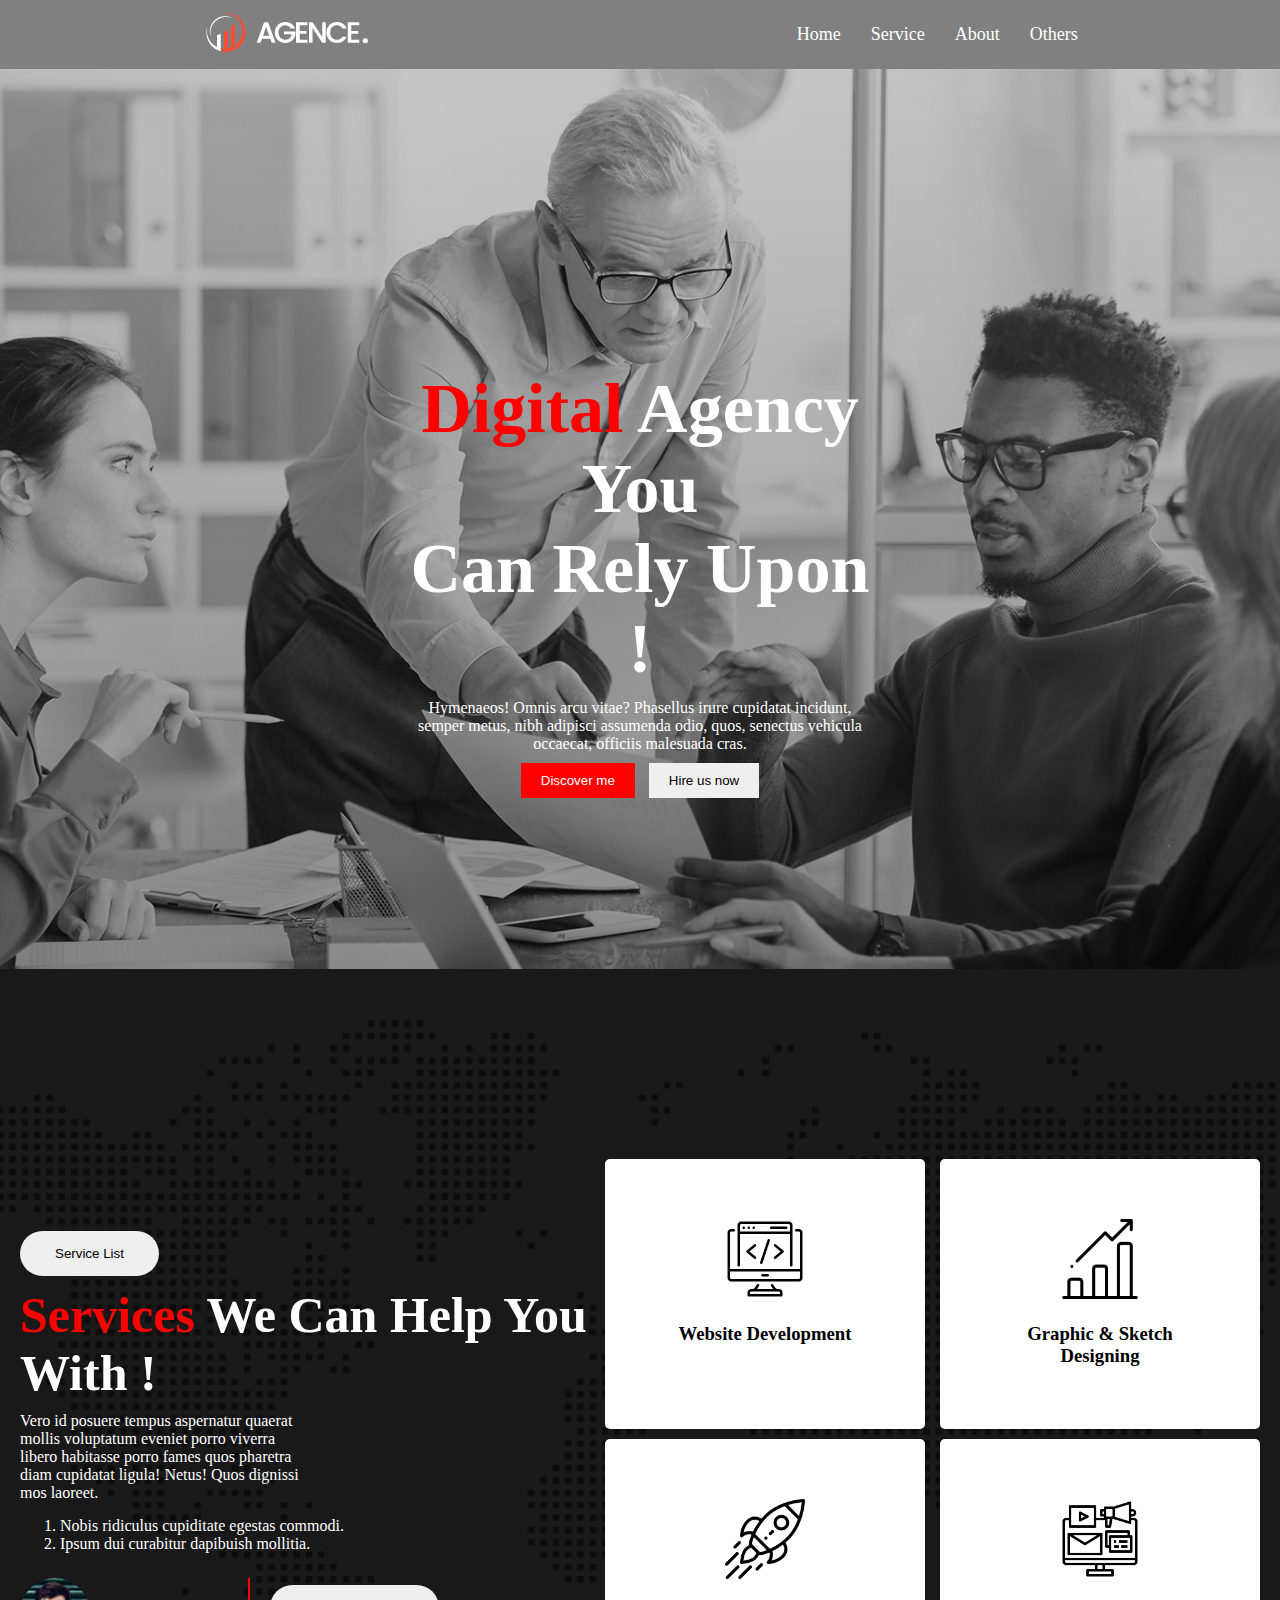
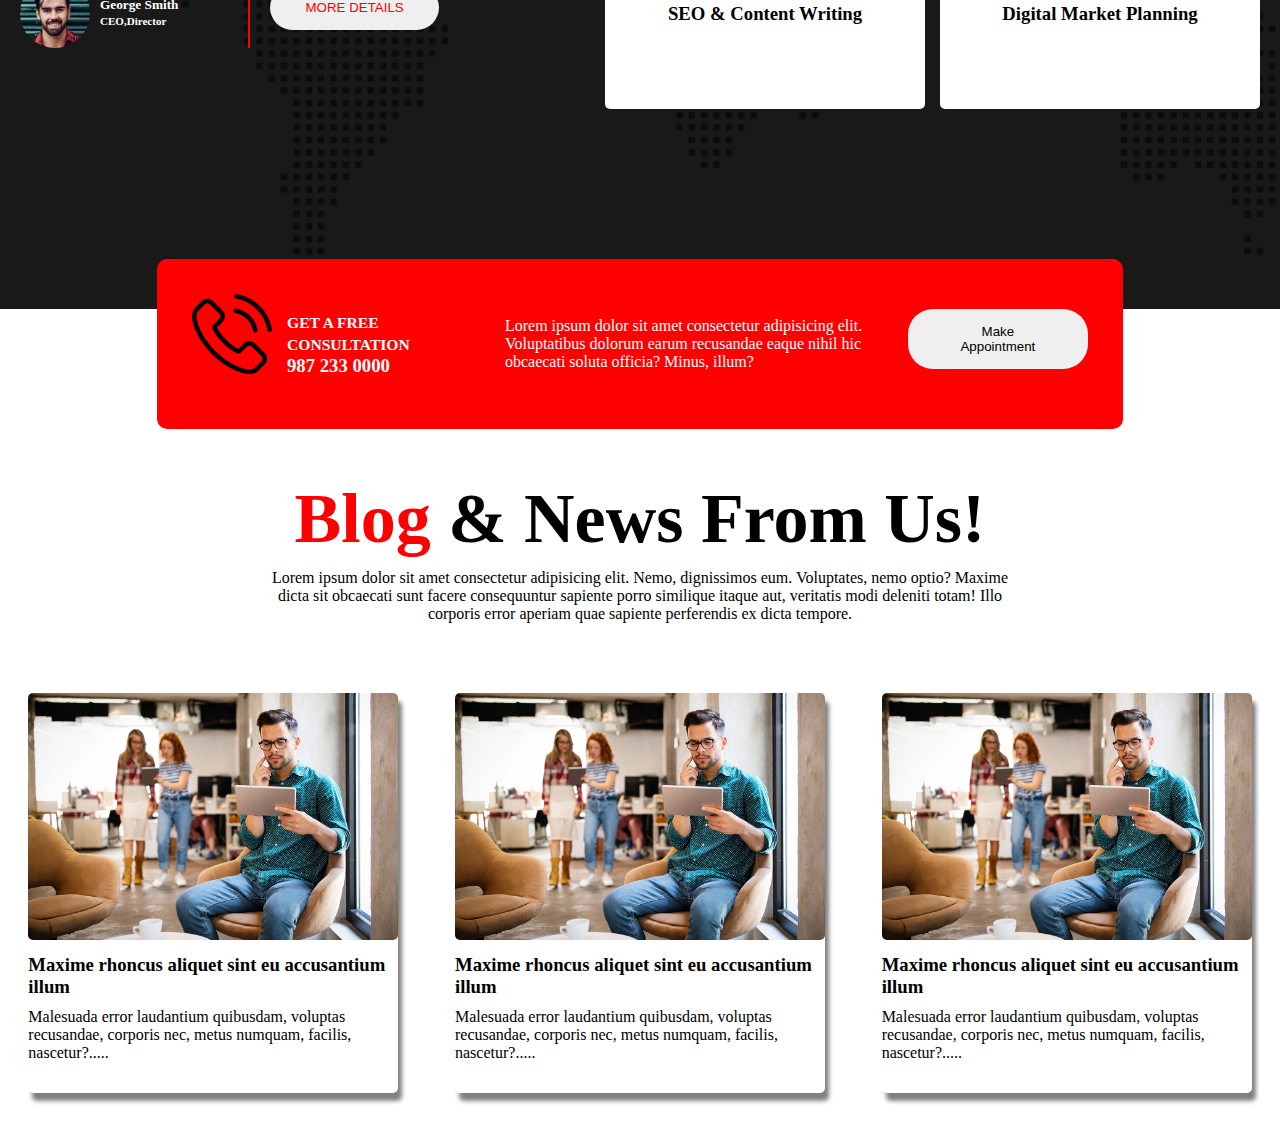
<file: index.html>
<!DOCTYPE html>
<html lang="en">

<head>
    <meta charset="UTF-8">
    <meta name="viewport" content="width=device-width, initial-scale=1.0">
    <title>Document</title>
    <link rel="stylesheet" href="style.css">
</head>

<body>
    <!-- header part -->
    <header>
        <nav class="nav-bar">
            <div class="logo">
                <img src="asset/logo/logo.png" alt="Logo">
            </div>
            <ul class="menu">
                <li>Home</li>
                <li>Service</li>
                <li>About</li>
                <li>Others</li>
            </ul>
        </nav>
        <div class="banner-container">
            <div class="banner-info">
                <h1 class="title"><span class="primary">Digital</span> Agency You <br>
                    Can Rely Upon !</h1>
                <p class="description">Hymenaeos! Omnis arcu vitae? Phasellus irure cupidatat incidunt, semper metus,
                    nibh adipisci
                    assumenda odio, quos, senectus vehicula occaecat, officiis malesuada cras.</p>
                <button class="btn bg-btn">Discover me</button>
                <button class="btn">Hire us now</button>
            </div>
        </div>
    </header>

    <main>
        <!-- service container  -->
        <div class="service-container">

            <div class="left-side-service-container">
                <button class="service-btn">Service List</button>
                <h1 class="service-title"><span class="primary">Services</span> We Can Help You With !</h1>
                <p class="service-description">Vero id posuere tempus aspernatur quaerat mollis voluptatum eveniet porro
                    viverra libero habitasse porro fames quos pharetra diam cupidatat ligula! Netus! Quos dignissi mos
                    laoreet.</p>
                <ol>
                    <li>Nobis ridiculus cupiditate egestas commodi.</li>
                    <li>Ipsum dui curabitur dapibuish mollitia.</li>
                </ol>
                <div class="director-container">
                    <div class="director-profile">
                        <img class="director-photo" src="asset/image/author.jpg" alt="">
                        <h5>George Smith <br>
                            <small>CEO,Director</small>
                        </h5>
                    </div>
                    <div class="director-btn">
                        <button class="service-btn primary">MORE DETAILS</button>
                    </div>
                </div>
            </div>

            <div class="right-side-service-container">
                <div class="first-two-boxes">
                    <div class="box">
                        <img class="icon" src="asset/icons/coding.png" alt="">
                        <h3>Website Development</h3>
                    </div>
                    <div class="box">
                        <img class="icon" src="asset/icons/bar-chart.png" alt="">
                        <h3>Graphic & Sketch Designing</h3>
                    </div>
                </div>
                <div class="first-two-boxes">
                    <div class="box">
                        <img class="icon" src="asset/icons/startup.png" alt="">
                        <h3>SEO & Content Writing</h3>
                    </div>
                    <div class="box">
                        <img class="icon" src="asset/icons/digital-marketing.png" alt="">
                        <h3>Digital Market Planning</h3>
                    </div>
                </div>
            </div>
        </div>

        <!-- appointment bar -->
        <div class="appointment-bar">
            <div class="phone-call">
                <img class="icon" src="asset/icons/phone-call.png" alt="">
                <h3><small>GET A FREE CONSULTATION</small> <br>
                    987 233 0000</h3>
            </div>
            <div class="appointment-description">
                <p>Lorem ipsum dolor sit amet consectetur adipisicing elit. Voluptatibus dolorum earum recusandae eaque
                    nihil hic obcaecati soluta officia? Minus, illum?</p>
            </div>
            <div class="appointment-button">
                <button class="service-btn">Make Appointment</button>
            </div>
        </div>

        <!-- blog container  -->
        <div class="blog-container">
            <h1 class="title blog-title"><span class="primary">Blog</span> & News From Us!</h1>
            <p class="blog-description"> Lorem ipsum dolor sit amet consectetur adipisicing elit. Nemo, dignissimos
                eum. Voluptates, nemo optio? Maxime dicta sit obcaecati sunt facere consequuntur sapiente porro
                similique itaque aut, veritatis modi deleniti totam! Illo corporis error aperiam quae sapiente
                perferendis ex dicta tempore.</p>
            <div class="all-cards">
                <div class="card">
                    <img class="blog-photo" src="asset/image/blog-1.jpg" alt="">
                    <h3 class="card-title">Maxime rhoncus aliquet sint eu accusantium illum</h3>
                    <p>Malesuada error laudantium quibusdam, voluptas recusandae, corporis nec, metus numquam, facilis, nascetur?.....</p>
                </div>
                <div class="card">
                    <img class="blog-photo" src="asset/image/blog-1.jpg" alt="">
                    <h3 class="card-title">Maxime rhoncus aliquet sint eu accusantium illum</h3>
                    <p>Malesuada error laudantium quibusdam, voluptas recusandae, corporis nec, metus numquam, facilis, nascetur?.....</p>
                </div>
                <div class="card">
                    <img class="blog-photo" src="asset/image/blog-1.jpg" alt="">
                    <h3 class="card-title">Maxime rhoncus aliquet sint eu accusantium illum</h3>
                    <p>Malesuada error laudantium quibusdam, voluptas recusandae, corporis nec, metus numquam, facilis, nascetur?.....</p>
                </div>
            </div>
        </div>
    </main>
    <footer>

    </footer>
</body>

</html>
</file>
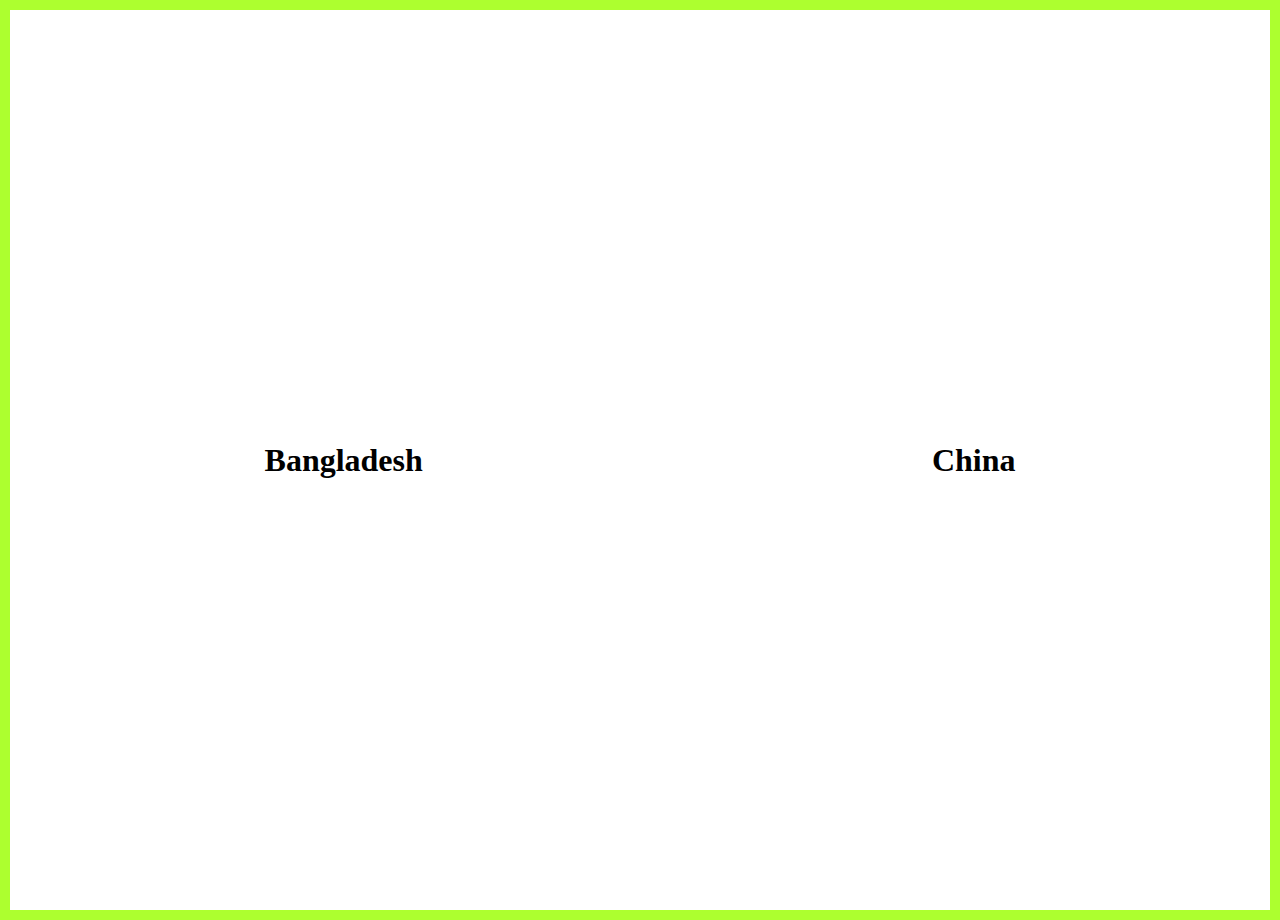
<file: flex.html>
<!DOCTYPE html>
<html lang="en">
<head>
    <meta charset="UTF-8">
    <meta name="viewport" content="width=device-width, initial-scale=1.0">
    <title>Document</title>
    <link rel="stylesheet" href="flex.css">
</head>
<body>
    <div class="container">
        <h1>Bangladesh</h1>
        <h1>China</h1>
    </div>
</body>
</html>
</file>
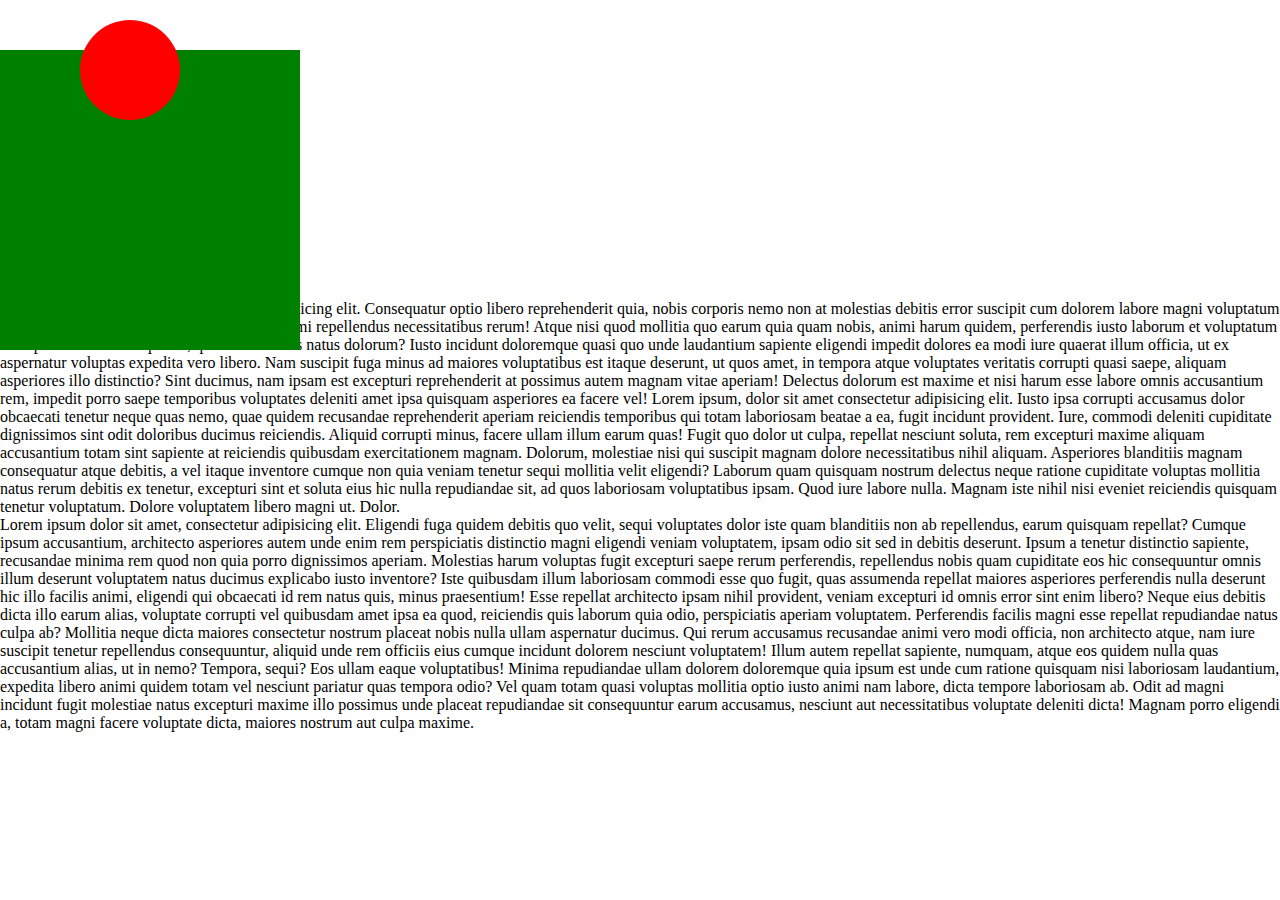
<file: position.html>
<!DOCTYPE html>
<html lang="en">
<head>
    <meta charset="UTF-8">
    <meta name="viewport" content="width=device-width, initial-scale=1.0">
    <title>Document</title>
    <link rel="stylesheet" href="position.css">
</head>
<body>
    <div class="parent">
        <div class="child"></div>
    </div>
    <p>Lorem ipsum dolor sit amet consectetur, adipisicing elit. Consequatur optio libero reprehenderit quia, nobis corporis nemo non at molestias debitis error suscipit cum dolorem labore magni voluptatum odit earum omnis ipsam voluptatibus fugit animi repellendus necessitatibus rerum! Atque nisi quod mollitia quo earum quia quam nobis, animi harum quidem, perferendis iusto laborum et voluptatum corrupti deserunt est sapiente, ipsa odio officiis natus dolorum? Iusto incidunt doloremque quasi quo unde laudantium sapiente eligendi impedit dolores ea modi iure quaerat illum officia, ut ex aspernatur voluptas expedita vero libero. Nam suscipit fuga minus ad maiores voluptatibus est itaque deserunt, ut quos amet, in tempora atque voluptates veritatis corrupti quasi saepe, aliquam asperiores illo distinctio? Sint ducimus, nam ipsam est excepturi reprehenderit at possimus autem magnam vitae aperiam! Delectus dolorum est maxime et nisi harum esse labore omnis accusantium rem, impedit porro saepe temporibus voluptates deleniti amet ipsa quisquam asperiores ea facere vel! Lorem ipsum, dolor sit amet consectetur adipisicing elit. Iusto ipsa corrupti accusamus dolor obcaecati tenetur neque quas nemo, quae quidem recusandae reprehenderit aperiam reiciendis temporibus qui totam laboriosam beatae a ea, fugit incidunt provident. Iure, commodi deleniti cupiditate dignissimos sint odit doloribus ducimus reiciendis. Aliquid corrupti minus, facere ullam illum earum quas! Fugit quo dolor ut culpa, repellat nesciunt soluta, rem excepturi maxime aliquam accusantium totam sint sapiente at reiciendis quibusdam exercitationem magnam. Dolorum, molestiae nisi qui suscipit magnam dolore necessitatibus nihil aliquam. Asperiores blanditiis magnam consequatur atque debitis, a vel itaque inventore cumque non quia veniam tenetur sequi mollitia velit eligendi? Laborum quam quisquam nostrum delectus neque ratione cupiditate voluptas mollitia natus rerum debitis ex tenetur, excepturi sint et soluta eius hic nulla repudiandae sit, ad quos laboriosam voluptatibus ipsam. Quod iure labore nulla. Magnam iste nihil nisi eveniet reiciendis quisquam tenetur voluptatum. Dolore voluptatem libero magni ut. Dolor.</p>
    <p>Lorem ipsum dolor sit amet, consectetur adipisicing elit. Eligendi fuga quidem debitis quo velit, sequi voluptates dolor iste quam blanditiis non ab repellendus, earum quisquam repellat? Cumque ipsum accusantium, architecto asperiores autem unde enim rem perspiciatis distinctio magni eligendi veniam voluptatem, ipsam odio sit sed in debitis deserunt. Ipsum a tenetur distinctio sapiente, recusandae minima rem quod non quia porro dignissimos aperiam. Molestias harum voluptas fugit excepturi saepe rerum perferendis, repellendus nobis quam cupiditate eos hic consequuntur omnis illum deserunt voluptatem natus ducimus explicabo iusto inventore? Iste quibusdam illum laboriosam commodi esse quo fugit, quas assumenda repellat maiores asperiores perferendis nulla deserunt hic illo facilis animi, eligendi qui obcaecati id rem natus quis, minus praesentium! Esse repellat architecto ipsam nihil provident, veniam excepturi id omnis error sint enim libero? Neque eius debitis dicta illo earum alias, voluptate corrupti vel quibusdam amet ipsa ea quod, reiciendis quis laborum quia odio, perspiciatis aperiam voluptatem. Perferendis facilis magni esse repellat repudiandae natus culpa ab? Mollitia neque dicta maiores consectetur nostrum placeat nobis nulla ullam aspernatur ducimus. Qui rerum accusamus recusandae animi vero modi officia, non architecto atque, nam iure suscipit tenetur repellendus consequuntur, aliquid unde rem officiis eius cumque incidunt dolorem nesciunt voluptatem! Illum autem repellat sapiente, numquam, atque eos quidem nulla quas accusantium alias, ut in nemo? Tempora, sequi? Eos ullam eaque voluptatibus! Minima repudiandae ullam dolorem doloremque quia ipsum est unde cum ratione quisquam nisi laboriosam laudantium, expedita libero animi quidem totam vel nesciunt pariatur quas tempora odio? Vel quam totam quasi voluptas mollitia optio iusto animi nam labore, dicta tempore laboriosam ab. Odit ad magni incidunt fugit molestiae natus excepturi maxime illo possimus unde placeat repudiandae sit consequuntur earum accusamus, nesciunt aut necessitatibus voluptate deleniti dicta! Magnam porro eligendi a, totam magni facere voluptate dicta, maiores nostrum aut culpa maxime.</p>
</body>
</html>
</file>
<file: style.css>
/* common styles */

 * {
     margin: 0;
 }

 .primary {
     color: red;
 }


 /* header styles */

 .nav-bar {
     background-color: gray;
     display: flex;
     align-items: center;
     justify-content: space-around;
     padding: 10px;
 }

 .menu {
     list-style: none;
     display: flex;
     gap: 30px;
     color: white;
     font-size: large;
     cursor: pointer;
 }

 .banner-container {
     height: 100vh;
     background-image: url("asset/image/background.jpg"), linear-gradient(rgba(0, 0, 0, 0.2), rgba(0, 0, 0, 0.4));
     background-blend-mode: overlay;
     background-size: cover;
     background-position: center;
     position: relative;
 }

 .banner-info {
     text-align: center;
     position: absolute;
     margin: 300px 400px;
 }

 .title {
     color: white;
     font-size: 70px;
     font-weight: bold;
 }

 .description {
     color: white;
     padding: 10px;
 }

 .btn {
     padding: 10px 20px;
     border: none;
     cursor: pointer;
 }


 .bg-btn {
     background-color: red;
     color: white;
     margin-right: 10px;
 }

 /* main styles  */

 .service-container {
     height: 100vh;
     background-image: url("asset/image/footer-bg.png"), linear-gradient(rgba(0, 0, 0, 0.9), rgba(0, 0, 0, 0.9));
     background-blend-mode: overlay;
     background-size: cover;
     background-position: center;
     color: white;
     display: flex;
     align-items: center;
     padding: 20px;
 }

 .box {
     background-color: white;
     color: black;
     width: 200px;
     height: 150px;
     padding: 60px;
     text-align: center;
     border-radius: 5px;
 }

 .icon {
     width: 80px;
     margin-bottom: 20px;
 }

 .service-description {
     width: 50%;
     margin-bottom: 15px;
 }

 .left-side-service-container ol {
     margin-bottom: 25px;
 }


 .first-two-boxes {
     display: flex;
     gap: 15px;
     margin-bottom: 10px;
 }

 .director-container {
     display: flex;
     align-items: center;
     gap: 20px;
 }

 .director-profile {
     display: flex;
     align-items: center;
     gap: 10px;
     border-right: 2px solid red;
     padding-right: 70px;
 }

 .director-photo {
     width: 70px;
     height: 70px;
     border-radius: 35px;
 }

 .service-btn {
     padding: 15px 35px;
     border-radius: 25px;
     border: none;
     cursor: pointer;
     margin-bottom: 10px;
 }

 .service-title {
     font-size: 50px;
     font-weight: bold;
     margin-bottom: 10px;
 }

 /* appointment styles */

 .appointment-bar {
     display: flex;
     justify-content: space-around;
     width: 70%;
     margin: auto;
     align-items: center;
     background-color: red;
     border-radius: 10px;
     padding: 35px;
     color: white;
     margin-top: -50px;
 }

 .phone-call {
     display: flex;
     gap: 15px;
     align-items: center;
 }

 .appointment-description {
     width: 45%;
     margin: auto;
 }



 /* blog styles */

 .blog-title {
     color: black;
     margin-top: 50px;
     margin-bottom: 10px;
     text-align: center;
 }

 .blog-description {
     text-align: center;
     width: 60%;
     margin: auto;
     margin-bottom: 70px;
 }

 .all-cards {
    display: flex;
    justify-content: space-around;
    margin-bottom: 40px;

 }

 .card{
    width: 370px;
    height: 400px;
    box-shadow: 4px 8px 4px gray;
    border-radius: 5px;
 }

 .blog-photo {
    width: 100%;
    border-radius: 5px;
 }

 .card-title {
    margin-top: 10px;
    margin-bottom: 10px;
 }
</file>
<file: flex.css>
*{
    margin: 0;
}

.container {
    display: flex;
    /* gap: 50px; */
    justify-content: space-around;
    align-items: center;
    height: 100vh;
    border: 10px solid greenyellow;
}
</file>
<file: position.css>
*{
    margin: 0;
}


.parent {
    width: 300px;
    height: 300px;
    background-color: green;
    position: sticky;
    position: relative;
    /* position: fixed; */
    /* margin-top: 50px; */
    /* top: 50px;  top-property is used only when positioned is mentioned */
    top: 50px;
}

.child {
    width: 100px;
    height: 100px;
    border-radius: 50px;
    background-color: red;
    position: absolute;
    top: -30px;
    left: 80px;
}
</file>
